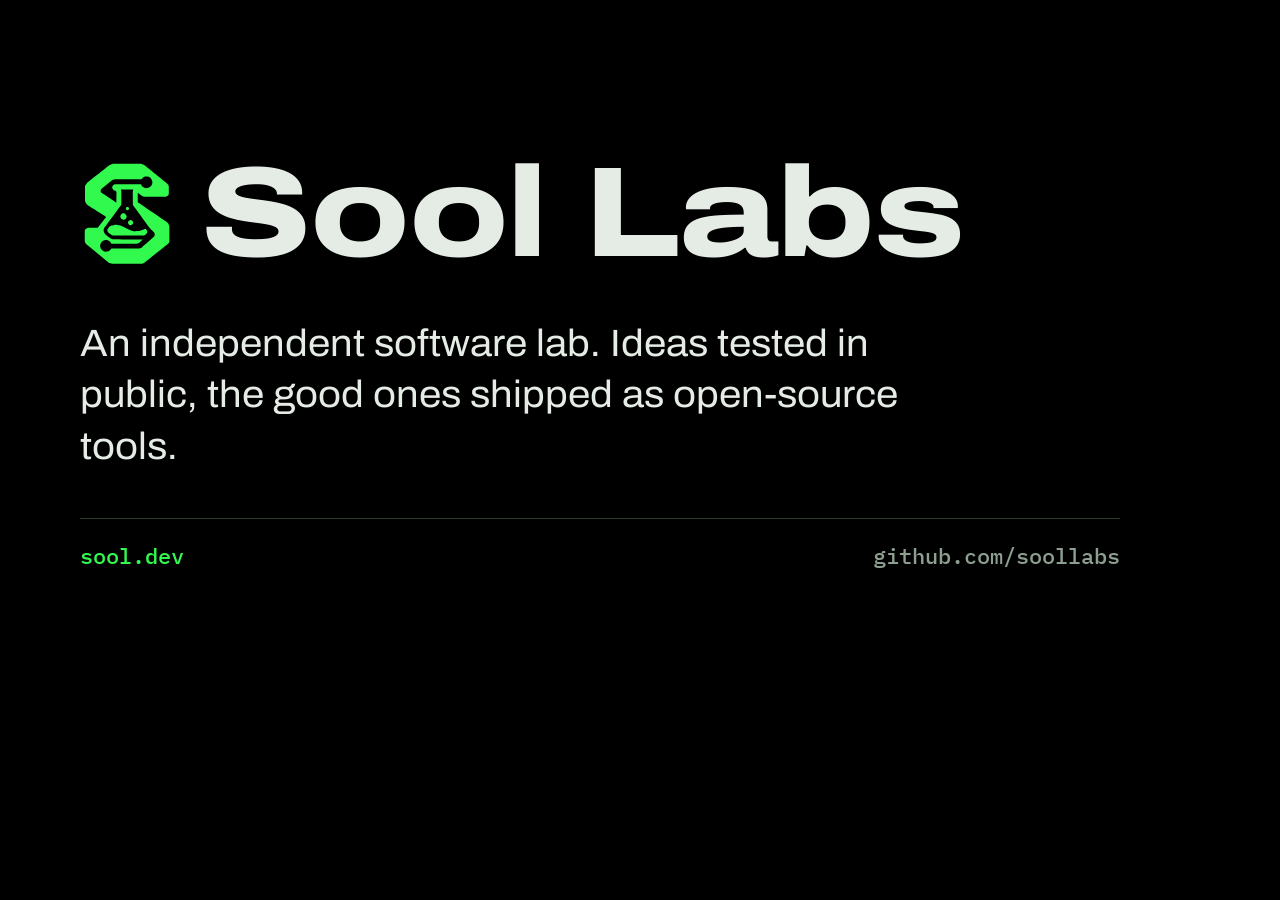
<file: tools/og.html>
<!doctype html>
<!-- Social card source. Open at 1200×630 and save a screenshot as public/img/og.png. -->
<html lang="en-GB">
<head>
<meta charset="utf-8">
<style>
  @font-face { font-family: "Archivo"; font-weight: 400 800; font-stretch: 100% 125%; font-display: block; src: url("../public/fonts/archivo.woff2") format("woff2"); }
  @font-face { font-family: "IBM Plex Mono"; font-weight: 500; font-display: block; src: url("../public/fonts/plex-mono-500.woff2") format("woff2"); }
  html, body { margin: 0; width: 1200px; height: 630px; background: #000; overflow: hidden; }
  body { position: relative; font-family: "Archivo", sans-serif; color: #e4ece5; }
  .wrap { position: absolute; left: 80px; right: 80px; top: 150px; }
  h1 { display: flex; align-items: center; gap: 26px; margin: 0; font-size: 128px; font-weight: 800; font-stretch: 125%; letter-spacing: -0.01em; line-height: 1; }
  svg { height: 108px; width: auto; }
  p { margin: 40px 0 0; font-size: 38px; font-stretch: 106%; line-height: 1.35; max-width: 900px; }
  .foot { position: absolute; left: 80px; right: 80px; bottom: 60px; display: flex; justify-content: space-between; padding-top: 22px; border-top: 1px solid #2c3b2e; font: 500 22px "IBM Plex Mono", monospace; color: #8d9f91; }
  .foot b { color: #32f94e; font-weight: 500; }
</style>
</head>
<body>
  <div class="wrap">
    <h1><svg viewBox="200 130 854 980"><path fill="#32F94E" fill-rule="evenodd" d="M 448.0 764.0 C 448.0 764.0 449.0 776.6 452.0 782.0 C 455.6 788.4 460.9 794.0 467.0 798.0 C 477.8 805.1 489.0 815.0 502.0 815.0 C 502.0 815.0 773.0 815.0 773.0 815.0 C 781.4 815.0 788.9 809.5 796.0 805.0 C 800.2 802.3 803.3 798.2 806.0 794.0 C 808.1 790.7 809.7 786.9 810.0 783.0 C 810.4 779.0 809.8 774.7 808.0 771.0 C 805.0 764.8 796.0 754.0 796.0 754.0 C 796.0 754.0 737.0 775.0 737.0 775.0 C 737.0 775.0 690.0 777.0 690.0 777.0 C 677.5 777.5 665.3 771.5 654.0 766.0 C 654.0 766.0 574.0 727.0 574.0 727.0 C 563.5 721.9 551.6 720.0 540.0 719.0 C 527.7 718.0 515.2 718.9 503.0 721.0 C 492.0 722.9 479.8 724.1 471.0 731.0 C 460.4 739.3 448.0 764.0 448.0 764.0 Z M 657.0 674.0 C 657.0 674.0 640.0 684.0 640.0 684.0 C 640.0 684.0 635.0 702.0 635.0 702.0 C 635.0 702.0 646.0 719.0 646.0 719.0 C 646.0 719.0 664.0 722.0 664.0 722.0 C 664.0 722.0 680.0 711.0 680.0 711.0 C 680.0 711.0 683.0 693.0 683.0 693.0 C 683.0 693.0 671.0 677.0 671.0 677.0 C 671.0 677.0 657.0 674.0 657.0 674.0 Z M 589.0 614.0 C 582.4 616.5 571.0 625.0 571.0 625.0 C 571.0 625.0 565.0 646.0 565.0 646.0 C 565.0 646.0 575.0 665.0 575.0 665.0 C 575.0 665.0 597.0 672.0 597.0 672.0 C 597.0 672.0 610.4 666.5 616.0 662.0 C 619.0 659.6 620.9 655.7 622.0 652.0 C 623.3 647.5 624.5 642.4 623.0 638.0 C 620.6 630.9 616.2 624.4 611.0 619.0 C 608.2 616.1 603.9 614.9 600.0 614.0 C 596.4 613.2 592.4 612.7 589.0 614.0 Z M 626.0 557.0 C 626.0 557.0 618.0 563.0 618.0 563.0 C 618.0 563.0 616.0 575.0 616.0 575.0 C 616.0 575.0 623.0 584.0 623.0 584.0 C 623.0 584.0 634.0 586.0 634.0 586.0 C 634.0 586.0 643.0 580.0 643.0 580.0 C 643.0 580.0 646.0 569.0 646.0 569.0 C 646.0 569.0 640.0 559.0 640.0 559.0 C 640.0 559.0 626.0 557.0 626.0 557.0 Z M 492.0 167.0 C 482.0 170.8 471.4 174.3 463.0 181.0 C 463.0 181.0 265.0 338.0 265.0 338.0 C 257.5 343.9 252.8 352.8 248.0 361.0 C 246.1 364.3 245.0 368.2 245.0 372.0 C 245.0 372.0 245.0 497.0 245.0 497.0 C 245.0 505.4 248.7 513.7 253.0 521.0 C 257.6 528.7 263.4 536.2 271.0 541.0 C 271.0 541.0 434.0 644.0 434.0 644.0 C 434.0 644.0 436.0 650.0 436.0 650.0 C 436.0 650.0 362.0 744.0 362.0 744.0 C 362.0 744.0 275.0 744.0 275.0 744.0 C 265.9 744.0 257.6 750.8 251.0 757.0 C 246.4 761.3 243.0 767.7 243.0 774.0 C 243.0 774.0 243.0 869.0 243.0 869.0 C 243.0 874.4 246.2 879.4 249.0 884.0 C 251.9 888.9 255.6 893.4 260.0 897.0 C 260.0 897.0 456.0 1057.0 456.0 1057.0 C 461.9 1061.8 468.9 1065.1 476.0 1068.0 C 481.4 1070.2 487.2 1072.0 493.0 1072.0 C 493.0 1072.0 755.0 1072.0 755.0 1072.0 C 759.8 1072.0 764.6 1070.8 769.0 1069.0 C 776.3 1066.1 783.8 1062.9 790.0 1058.0 C 790.0 1058.0 1002.0 888.0 1002.0 888.0 C 1008.7 882.7 1011.0 872.5 1011.0 864.0 C 1011.0 864.0 1011.0 738.0 1011.0 738.0 C 1011.0 727.9 1006.8 717.9 1002.0 709.0 C 998.0 701.5 992.0 694.8 985.0 690.0 C 985.0 690.0 724.0 513.0 724.0 513.0 C 724.0 513.0 724.0 431.0 724.0 431.0 C 724.0 431.0 727.0 430.0 727.0 430.0 C 727.0 430.0 749.0 447.0 761.0 454.0 C 768.1 458.1 775.8 463.0 784.0 463.0 C 784.0 463.0 978.0 463.0 978.0 463.0 C 983.1 463.0 988.2 460.4 992.0 457.0 C 997.9 451.8 1006.0 445.9 1006.0 438.0 C 1006.0 438.0 1006.0 368.0 1006.0 368.0 C 1006.0 363.2 1002.7 358.9 1000.0 355.0 C 996.3 349.8 992.0 345.0 987.0 341.0 C 987.0 341.0 789.0 181.0 789.0 181.0 C 781.9 175.3 773.5 171.3 765.0 168.0 C 759.0 165.6 752.5 164.0 746.0 164.0 C 746.0 164.0 508.0 164.0 508.0 164.0 C 502.6 164.0 497.1 165.1 492.0 167.0 Z M 683.0 398.0 C 683.0 398.0 678.9 414.6 679.0 423.0 C 679.0 423.0 680.0 531.0 680.0 531.0 C 680.0 534.8 680.8 538.9 683.0 542.0 C 683.0 542.0 836.0 751.0 836.0 751.0 C 836.0 751.0 871.0 785.0 871.0 785.0 C 874.7 788.6 877.5 793.8 878.0 799.0 C 878.8 807.0 875.0 823.0 875.0 823.0 C 875.0 823.0 765.0 921.0 765.0 921.0 C 760.8 924.8 755.3 926.9 750.0 929.0 C 745.9 930.6 741.4 932.0 737.0 932.0 C 737.0 932.0 485.0 932.0 485.0 932.0 C 485.0 932.0 476.5 944.1 471.0 949.0 C 466.3 953.2 461.0 957.2 455.0 959.0 C 446.3 961.6 437.1 962.2 428.0 962.0 C 423.5 961.9 418.8 960.5 415.0 958.0 C 406.2 952.0 398.0 945.0 391.0 937.0 C 387.8 933.4 386.2 928.6 385.0 924.0 C 383.5 918.5 382.7 912.7 383.0 907.0 C 383.4 900.9 384.8 894.7 387.0 889.0 C 388.8 884.3 391.7 879.9 395.0 876.0 C 398.5 871.8 402.5 868.0 407.0 865.0 C 411.6 861.9 416.7 859.5 422.0 858.0 C 427.8 856.4 434.0 855.3 440.0 856.0 C 447.6 857.0 455.2 859.3 462.0 863.0 C 467.8 866.1 472.7 871.0 477.0 876.0 C 480.5 880.1 485.0 890.0 485.0 890.0 C 485.0 890.0 718.0 890.0 718.0 890.0 C 724.6 890.0 730.7 885.9 736.0 882.0 C 747.9 873.1 769.0 852.0 769.0 852.0 C 769.0 852.0 495.0 848.0 495.0 848.0 C 484.3 847.8 475.2 839.5 466.0 834.0 C 457.4 828.8 449.5 822.6 442.0 816.0 C 436.1 810.9 430.4 805.4 426.0 799.0 C 421.6 792.6 418.3 785.4 416.0 778.0 C 414.5 773.2 414.3 768.0 415.0 763.0 C 415.7 757.8 416.9 752.2 420.0 748.0 C 420.0 748.0 572.0 541.0 572.0 541.0 C 574.4 537.7 575.0 533.1 575.0 529.0 C 575.0 529.0 575.0 415.0 575.0 415.0 C 575.0 409.5 571.0 399.0 571.0 399.0 C 571.0 399.0 683.0 398.0 683.0 398.0 Z M 856.0 324.0 C 857.4 329.5 857.2 335.5 856.0 341.0 C 854.5 348.0 852.1 355.1 848.0 361.0 C 843.3 367.8 836.9 373.5 830.0 378.0 C 824.3 381.7 817.7 384.0 811.0 385.0 C 804.4 386.0 797.5 385.3 791.0 384.0 C 786.0 383.0 781.2 380.8 777.0 378.0 C 771.5 374.4 766.3 370.0 762.0 365.0 C 758.2 360.6 753.0 350.0 753.0 350.0 C 753.0 350.0 516.0 350.0 516.0 350.0 C 512.4 350.0 508.8 351.7 506.0 354.0 C 501.2 357.9 496.5 362.4 494.0 368.0 C 491.7 373.2 492.0 385.0 492.0 385.0 C 492.0 385.0 504.0 404.0 504.0 404.0 C 504.0 404.0 523.0 410.0 523.0 410.0 C 523.0 410.0 531.1 417.9 531.0 423.0 C 531.0 423.0 530.0 517.0 530.0 517.0 C 530.0 517.0 396.0 428.0 396.0 428.0 C 391.1 424.8 387.0 413.0 387.0 413.0 C 387.0 413.0 388.5 401.2 391.0 396.0 C 392.6 392.6 396.1 390.4 399.0 388.0 C 399.0 388.0 488.0 316.0 488.0 316.0 C 494.7 310.5 503.3 306.0 512.0 306.0 C 512.0 306.0 758.0 305.0 758.0 305.0 C 758.0 305.0 766.0 294.3 771.0 290.0 C 775.1 286.5 779.8 283.4 785.0 282.0 C 793.7 279.7 803.0 278.0 812.0 279.0 C 819.1 279.8 825.9 283.3 832.0 287.0 C 837.0 290.1 841.8 294.1 845.0 299.0 C 850.0 306.6 853.7 315.2 856.0 324.0 Z"/></svg>Sool Labs</h1>
    <p>An independent software lab. Ideas tested in public, the good ones shipped as open-source tools.</p>
  </div>
  <div class="foot"><b>sool.dev</b><span>github.com/soollabs</span></div>
</body>
</html>
</file>
